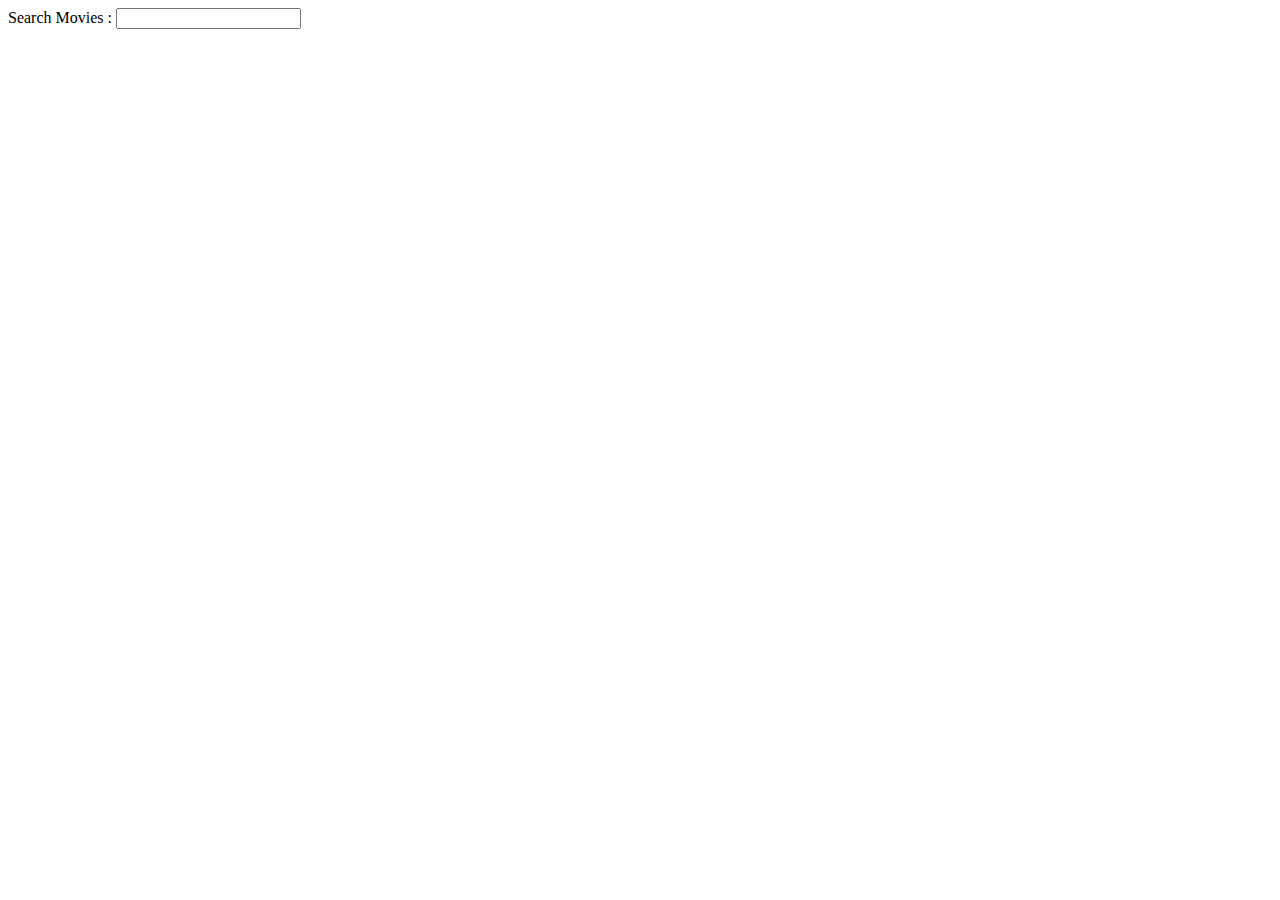
<file: My-Projects/Hotstar/search.html>
<!DOCTYPE html>
<html lang="en">
  <head>
    <meta charset="UTF-8" />
    <meta http-equiv="X-UA-Compatible" content="IE=edge" />
    <meta name="viewport" content="width=device-width, initial-scale=1.0" />
    <title>Search Movies</title>
  </head>
  <body>
    <div>
      Search Movies : <input type="text" id="movies" oninput="search()" />
    </div>
  </body>
</html>
<script>
  async function search() {
    try {
      let query = document.getElementById("movies").value;
      //   console.log(query);
      let res = await fetch(
        `https://www.omdbapi.com/?i=tt3896198&apikey=e06dca83&s=${query}`
      );
      let data = await res.json();
      // searchMovies(data.Search);
      console.log(data.Search);
    } catch (error) {
      console.log(error);
    }
  }
</script>
</file>
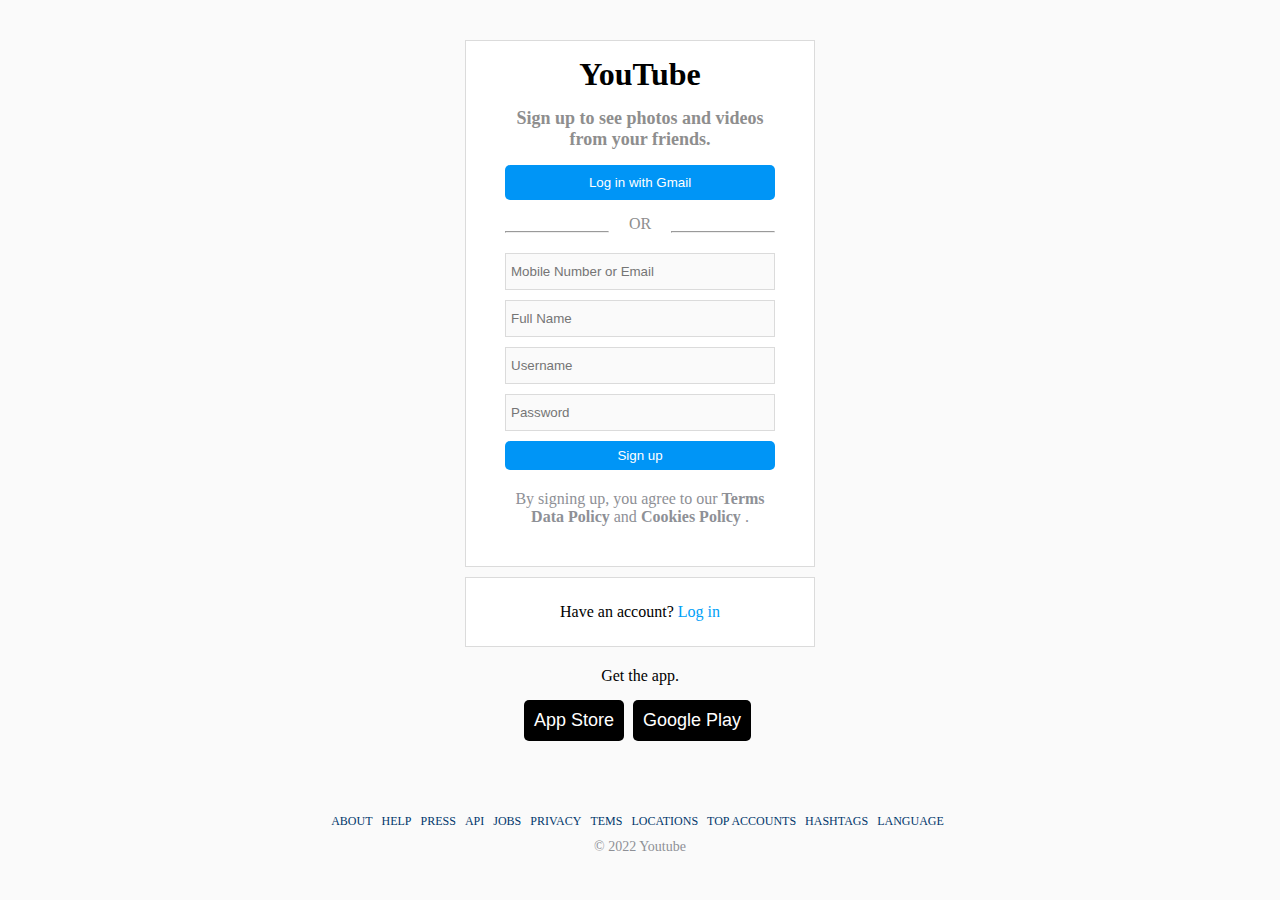
<file: My-Projects/Youtube/register.html>
<!DOCTYPE html>
<html lang="en">
  <head>
    <meta charset="UTF-8" />
    <meta http-equiv="X-UA-Compatible" content="IE=edge" />
    <meta name="viewport" content="width=device-width, initial-scale=1.0" />
    <link
      rel="icon"
      type="image"
      href="https://thumbs.dreamstime.com/b/web-189206689.jpg"
    />
    <title>Youtube Register</title>
    <style>
      * {
        margin: 0;
        padding: 0;
        box-sizing: border-box;
      }

      body {
        background-color: #fafafa;
      }

      main {
        display: flex;
        flex-direction: column;
        align-items: center;
      }

      .page {
        display: flex;
        flex-direction: column;
        align-items: center;
        padding-bottom: 30px;
      }

      /* header style */
      .page .header {
        text-align: center;
      }

      .page .header .logo,
      .page .header p,
      .page .header button {
        margin-bottom: 15px;
      }

      .page .header > p {
        font-weight: bold;
        color: #8e8e8e;
        font-size: 18px;
      }

      .page .header > button {
        width: inherit;
        padding: 10px 20px;
        border-radius: 5px;
        border: none;
        background-color: #0095f6;
        color: #ffffff;
      }

      .page .header div {
        display: flex;
        flex-direction: row;
        align-items: center;
        color: #8e8e8e;
      }

      .page .header div p {
        padding: 0 20px;
      }

      .page .header div hr {
        width: 200px;
      }

      /* container style*/
      .page .container {
        display: flex;
        flex-direction: column;
      }

      .page .container form,
      input {
        width: inherit;
      }

      .page .container form input {
        border: 1px solid #dbdbdb;
        background-color: #fafafa;
        padding: 10px 5px;
        margin: 5px 0;
      }

      .page .container form input:last-of-type {
        margin-bottom: 10px;
      }

      .page .container form button {
        width: inherit;
        margin-bottom: 20px;
        padding: 7px 20px;
        border-radius: 5px;
        border: none;
        background-color: #0095f6;
        color: #ffffff;
      }

      .page .container ul {
        list-style: none;
        text-align: center;
        margin-bottom: 10px;
      }

      .page .container ul li {
        display: inline;
        color: #8e9096;
      }

      .page .container ul li a {
        text-decoration: none;
        font-weight: bold;
        color: #8e9096;
      }

      /* option style */
      .option p > a {
        text-decoration: none;
        color: #00a0f7;
      }

      /* otherapps style */
      .otherapps {
        text-align: center;
      }

      .otherapps p {
        margin-bottom: 15px;
      }

      .otherapps > button {
        cursor: pointer;
        border: none;
        border-radius: 5px;
        background-color: black;
        color: white;
        padding: 10px;
        font-size: 18px;
      }

      /* footer style */
      .footer {
        bottom: 0;
        height: 2.5rem;
        margin-top: 50px;
      }

      .footer ul {
        text-align: center;
      }
      .footer ul li {
        display: inline;
        margin-right: 5px;
      }
      .footer ul li a {
        text-decoration: none;
        font-size: 12px;
        color: #00376b;
      }

      .footer p {
        margin: 10px 0;
        text-align: center;
        color: #8e9096;
        font-size: 14px;
      }

      /* Mobile Styles */

      @media only screen and (max-width: 400px) {
        body {
          font-family: Freight Sans;
        }

        .page {
          width: 250px;
          background-color: #fafafa;
        }

        .page .header {
          width: inherit;
          margin-top: 10px;
        }

        .page .container {
          width: inherit;
        }

        .option {
          margin: 80px 0;
        }

        .page .container input {
          padding: 10px 5px;
          margin: 5px 0;
        }

        .page .footer {
          width: inherith;
        }
      }

      @media only screen and (min-width: 401px) {
        body {
          font-family: Neue Helvetica;
        }
        .page {
          border: 1px solid #dbdbdb;
          width: 350px;
          background-color: white;
          margin: 40px 40px 10px 40px;
        }

        .page .header {
          width: 270px;
          margin-top: 15px;
        }

        .page .container {
          width: 270px;
        }

        .option {
          border: 1px solid #dbdbdb;
          background-color: white;
          width: 350px;
          height: 70px;
          margin-top: 20px 0;
          display: flex;
          align-items: center;
          justify-content: center;
        }

        .otherapps {
          margin: 20px 0;
        }

        .otherapps button {
          margin-right: 5px;
        }

        .otherapps button:after-of-type {
          margin-right: none;
        }

        .page .footer {
          width: 100%;
        }
      }
    </style>
  </head>
  <body>
    <main>
      <div class="page">
        <div class="header">
          <h1 class="logo">YouTube</h1>
          <p>Sign up to see photos and videos from your friends.</p>
          <button>
            <i class="fab fa-facebook-square"></i> Log in with Gmail
          </button>
          <div>
            <hr />
            <p>OR</p>
            <hr />
          </div>
        </div>
        <div class="container">
          <form action="">
            <input
              type="text"
              id="mobile"
              placeholder="Mobile Number or Email"
            />
            <input type="text" id="name" placeholder="Full Name" />
            <input type="text" id="username" placeholder="Username" />
            <input type="password" id="password" placeholder="Password" />
            <button onclick="register()">Sign up</button>
          </form>

          <ul>
            <li>By signing up, you agree to our</li>
            <li><a href="">Terms</a></li>
            <li><a href="">Data Policy</a></li>
            <li>and</li>
            <li><a href="">Cookies Policy</a> .</li>
          </ul>
        </div>
      </div>
      <div class="option">
        <p>Have an account? <a href="">Log in</a></p>
      </div>
      <div class="otherapps">
        <p>Get the app.</p>
        <button type="button"><i class="fab fa-apple"></i> App Store</button>
        <button type="button">
          <i class="fab fa-google-play"></i> Google Play
        </button>
      </div>
      <div class="footer">
        <ul>
          <li><a href="">ABOUT</a></li>
          <li><a href="">HELP</a></li>
          <li><a href="">PRESS</a></li>
          <li><a href="">API</a></li>
          <li><a href="">JOBS</a></li>
          <li><a href="">PRIVACY</a></li>
          <li><a href="">TEMS</a></li>
          <li><a href="">LOCATIONS</a></li>
          <li><a href="">TOP ACCOUNTS</a></li>
          <li><a href="">HASHTAGS</a></li>
          <li><a href="">LANGUAGE</a></li>
        </ul>
        <p>© 2022 Youtube</p>
      </div>
    </main>
  </body>
</html>
<script>
  // import navbar from "./components/navbar.js";

  // let navbar_div = document.querySelector("#navbar");
  // navbar_div.innerHTML = navbar();

  function getInputdata(id) {
    let value = document.querySelector(id).value;
    return value;
  }

  function user(m, n, u, p) {
    this.mobile = m;
    this.name = n;
    this.username = u;
    this.password = p;
  }

  async function register() {
    event.preventDefault();
    const mobile = getInputdata("#mobile");
    const name = getInputdata("#name");
    const username = getInputdata("#username");
    const password = getInputdata("#password");

    let user_data = new user(mobile, name, username, password);
    try {
      console.log(user_data);
      let register_url = `https://masai-api-mocker.herokuapp.com/auth/register`;
      let res = await fetch(register_url, {
        method: "POST",
        body: JSON.stringify(user_data),
        headers: { "content-type": "application/json" },
      });
      let data = await res.json();
      console.log("data", data);
    } catch (error) {
      console.log("server error");
    }
  }

  // async function getProfile(username, token) {
  //   let api = `https://masai-api-mocker.herokuapp.com/`;
  //   let res = await fetch(api, {
  //     headers: {
  //       "content-type": "application/json",
  //       Authorization: `Bearer ${token}`,
  //     },
  //   });
  //   let data = await res.json();
  //   console.log(data);
  // }

  // async function login() {
  //   let logindata = {
  //     username: document.querySelector("#usernames").value,
  //     password: document.querySelector("#passwords").value,
  //   };
  //   const login_url = `https://masai-api-mocker.herokuapp.com/auth/login`;
  //   let res = await fetch(login_url, {
  //     method: "POST",
  //     body: JSON.stringify(logindata),
  //     headers: {
  //       "content-type": "application/json",
  //     },
  //   });
  //   let data = await res.json();
  //   let token = data.Search;
  //   console.log("data", data);
  //   getProfile(logindata.username, token);
  // }

  // async function getProfile(username, token) {
  //   const url = `https://masai-api-mocker.herokuapp.com/user/${username}`;
  //   let res = await fetch(url, {
  //     headers: {
  //       "content-type": "application/json",
  //       Authorization: `Bearer ${token}`,
  //     },
  //   });
  //   let data = await res.json();
  //   console.log(data);
  // }
</script>
</file>
